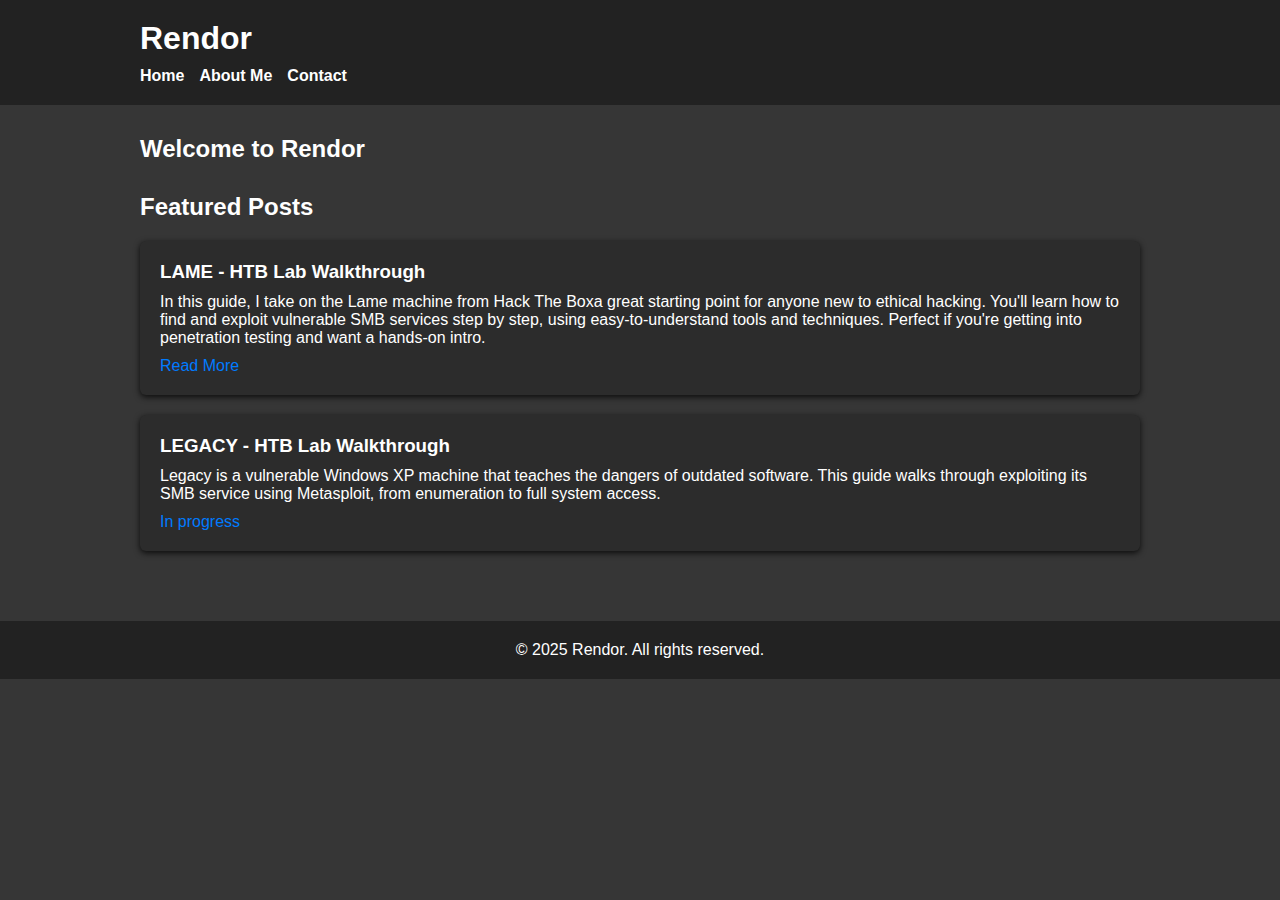
<file: index.html>
<!DOCTYPE html>
<html lang="en">
<head>
  <meta charset="UTF-8">
  <meta name="viewport" content="width=device-width, initial-scale=1">
  <title>Rendor</title>
  <link rel="stylesheet" href="/css/styles.css">
</head>
<body>
  <header>
    <div class="container">
      <h1 class="logo">Rendor</h1>
      <nav>
        <ul>
          <li><a href="index.html">Home</a></li>
          <li><a href="html/about.html">About Me</a></li>
          <li><a href="html/contact.html">Contact</a></li>
        </ul>
      </nav>
    </div>
  </header>
  <main class="container">
    <section class="intro">
      <h2>Welcome to Rendor</h2>
      <p><!-- Test Description --> </p>
    </section>

    <section class="posts">
      <h2>Featured Posts</h2>

      <article class="post">
        <h3>LAME - HTB Lab Walkthrough</h3>
        <p>In this guide, I take on the Lame machine from Hack The Boxa great starting point for anyone new to ethical hacking.
        You'll learn how to find and exploit vulnerable SMB services step by step, using easy-to-understand tools and techniques.
        Perfect if you're getting into penetration testing and want a hands-on intro.</p>
        <a href="html/Lame-Walkthrough.html">Read More</a>
      </article>

      <article class="post">
        <h3>LEGACY - HTB Lab Walkthrough</h3>
        <p>Legacy is a vulnerable Windows XP machine that teaches the dangers of outdated software. 
          This guide walks through exploiting its SMB service using Metasploit, from enumeration to full system access.
</p>
        <a href="#">In progress</a>
      </article>
    </section>
  </main>
  </div>
  <footer>
    <p>&copy; 2025 Rendor. All rights reserved.</p>
  </footer>
</body>
</html>
</file>
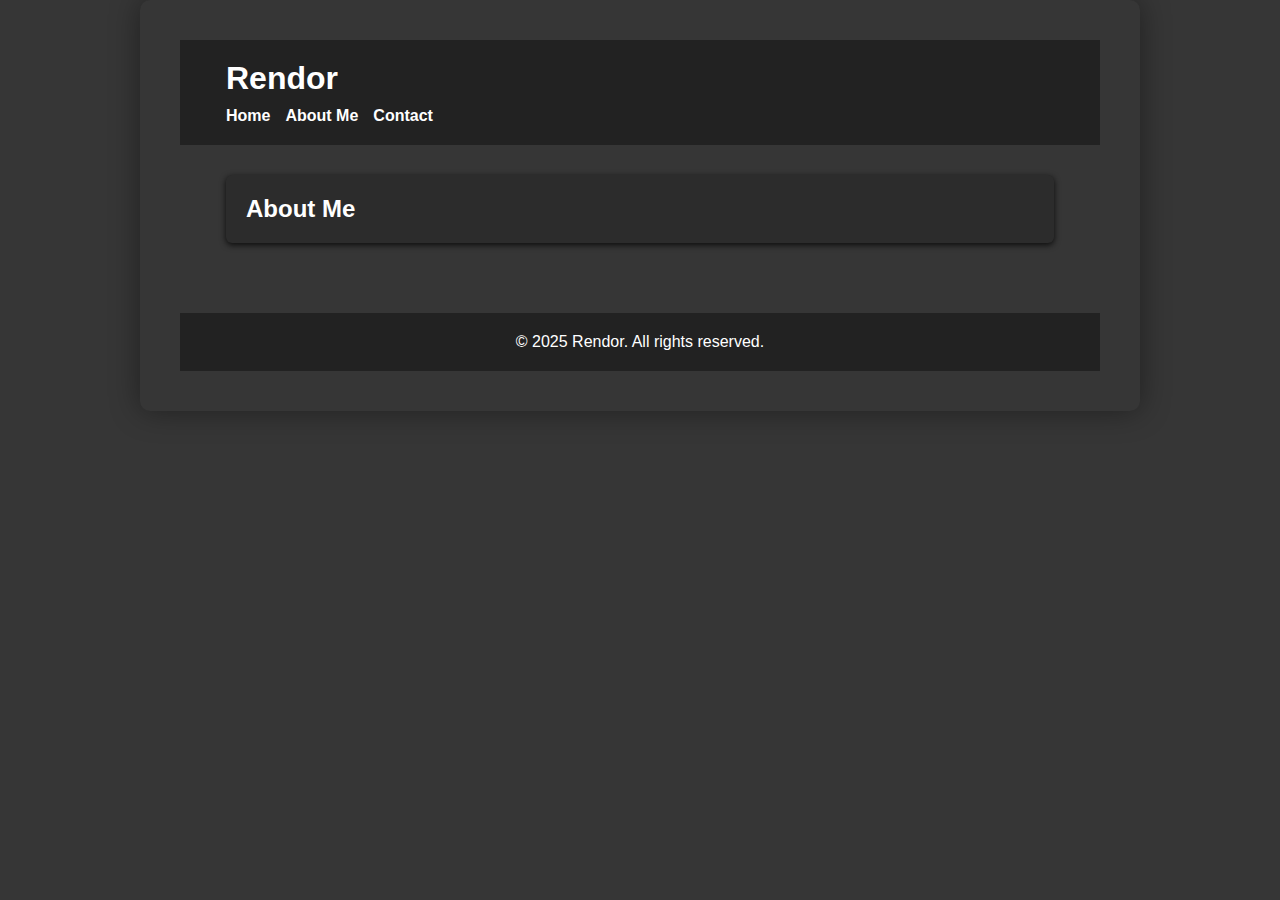
<file: about.html>
<!DOCTYPE html>
<html lang="en">
<head>
  <meta charset="UTF-8">
  <title>About Me - Rendor</title>
  <link rel="stylesheet" href="css/styles.css">
</head>
<body>
  <div class="page">
    <header>
      <div class="container">
        <h1 class="logo">Rendor</h1>
        <nav>
          <ul>
            <li><a href="index.html">Home</a></li>
            <li><a href="about.html">About Me</a></li>
            <li><a href="contact.html">Contact</a></li>
          </ul>
        </nav>
      </div>
    </header>

    <main class="container">
      <article class="post">
        <h2>About Me</h2>
<!--
        <p><br>Computer Information Systems graduate, currently working full-time as a System Administrator. 
          Over the past 4 years, I’ve built experience across multiple IT roles, including networking, server management, endpoint security, and general system operations. 
          Working in real-world production environments every day has pushed me to dive deeper into cybersecurity — not just how systems work, but how they can break, and how to defend them effectively.
        
        
        <br><br>Rendor is my passion project designed to share my journey, research, and practical insights into
        cybersecurity and computer science. While I focus a lot on Hack The Box labs, I also cover a broad range of
        topics, from vulnerabilities and exploits to system design and ethical hacking. I’m creating this resource
        because I wish something like this had been available when I was starting out — a place with clear
          explanations, hands-on examples, and a willingness to share what I’ve learned.
          Whether you're just starting or looking to refine your skills, I  hope this resource can provide the guidance and knowledge you need.
        </p>
-->
      </article>
    </main>

    <footer>
      <p>&copy; 2025 Rendor. All rights reserved.</p>
    </footer>
  </div>
</body>
</html>
</file>
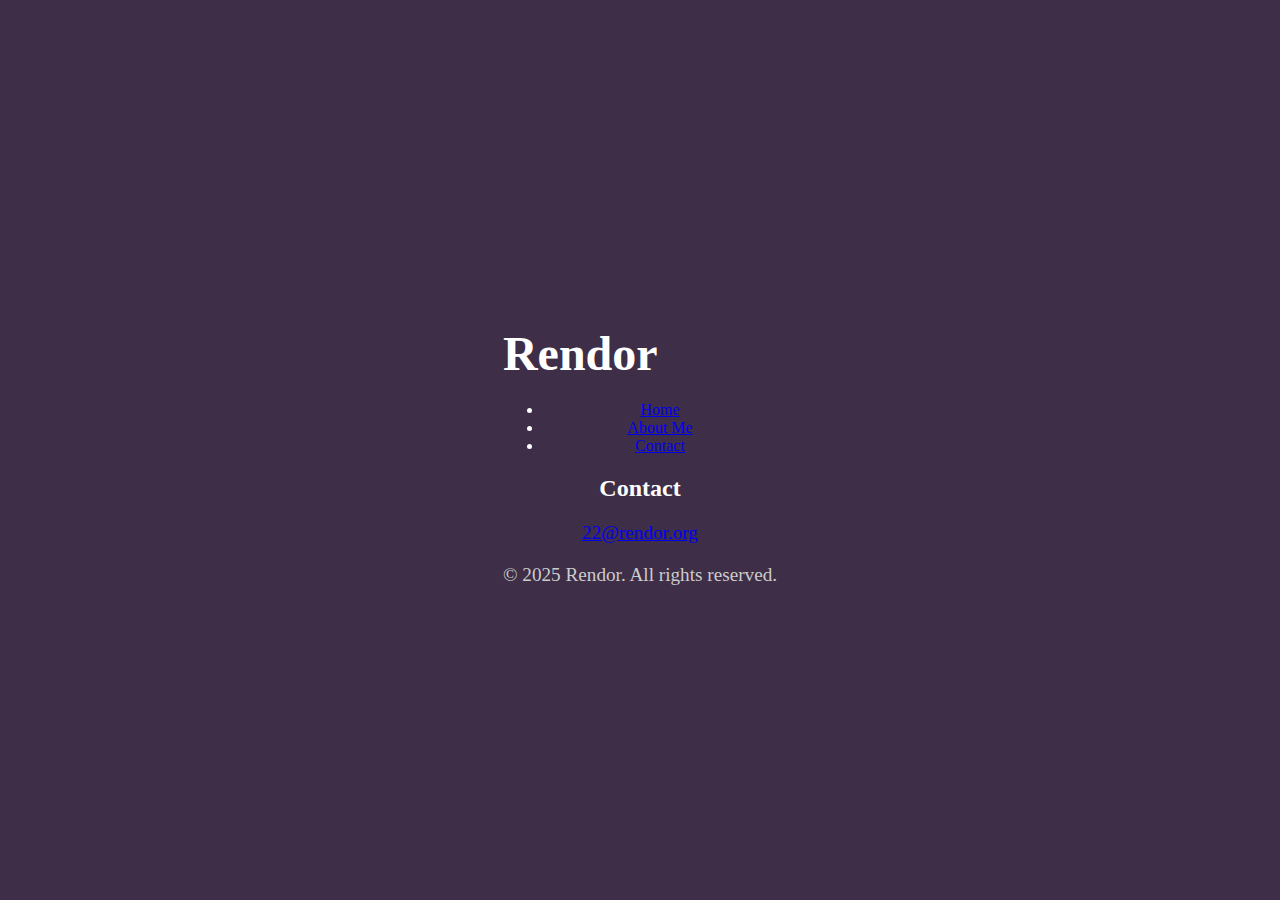
<file: contact.html>
<!DOCTYPE html>
<html lang="en">
<head>
  <meta charset="UTF-8">
  <title>Contact - Rendor</title>
  <link rel="stylesheet" href="styles.css">
</head>
<body>
  <div class="page">
    <header>
      <div class="container">
        <h1 class="logo">Rendor</h1>
        <nav>
          <ul>
            <li><a href="index.html">Home</a></li>
            <li><a href="about.html">About Me</a></li>
            <li><a href="contact.html">Contact</a></li>
          </ul>
        </nav>
      </div>
    </header>

    <main class="container">
      <article class="post">
        <h2>Contact</h2>
        <p> <a href="mailto:22@rendor.org">22@rendor.org</a></p>
      </article>
    </main>

    <footer>
      <p>&copy; 2025 Rendor. All rights reserved.</p>
    </footer>
  </div>
</body>
</html>
</file>
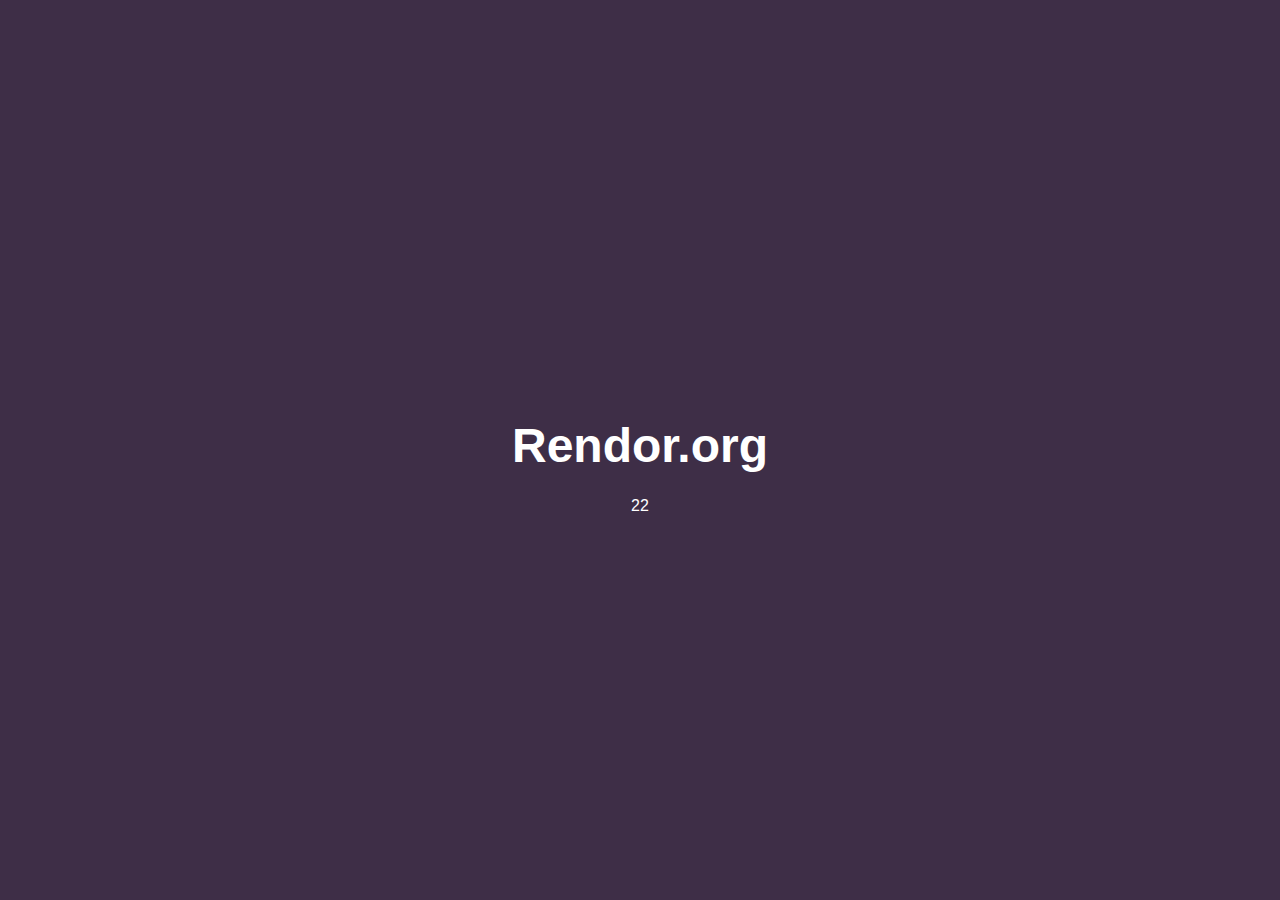
<file: rendconstruct.html>
<!DOCTYPE html>
<html lang="en">
    <head>
        <meta charset="UTF-8">
        <meta name="viewport" content="width=device-width, initial-scale=1">
        <title>Under development </title>
        <style>

            body
            {
                background-color: #3e2e47;
                color: #ffffff;
                font-family: 'Segoe UI', Tahoma, Geneva, Verdana, sans-serif;
                display: flex;
                flex-direction: column;
                justify-content: center;
                align-items: center;
                height: 100vh;
                margin: 0;
            }
            h1 
            {
                font-size: 3em;
                margin-bottom: 0.5em;
            }

            p
            {
                font-size: 1.2em;
                color: #cccccc;
            }

            .logo 
            {
                max-width: 150px;
                margin-bottom: 20px;
            }

        </style>
    </head>

    <body>
        <h1>Rendor.org</h1>
        <p1></p1>
        <p2>22</p2>

    </body>
</html>
</file>
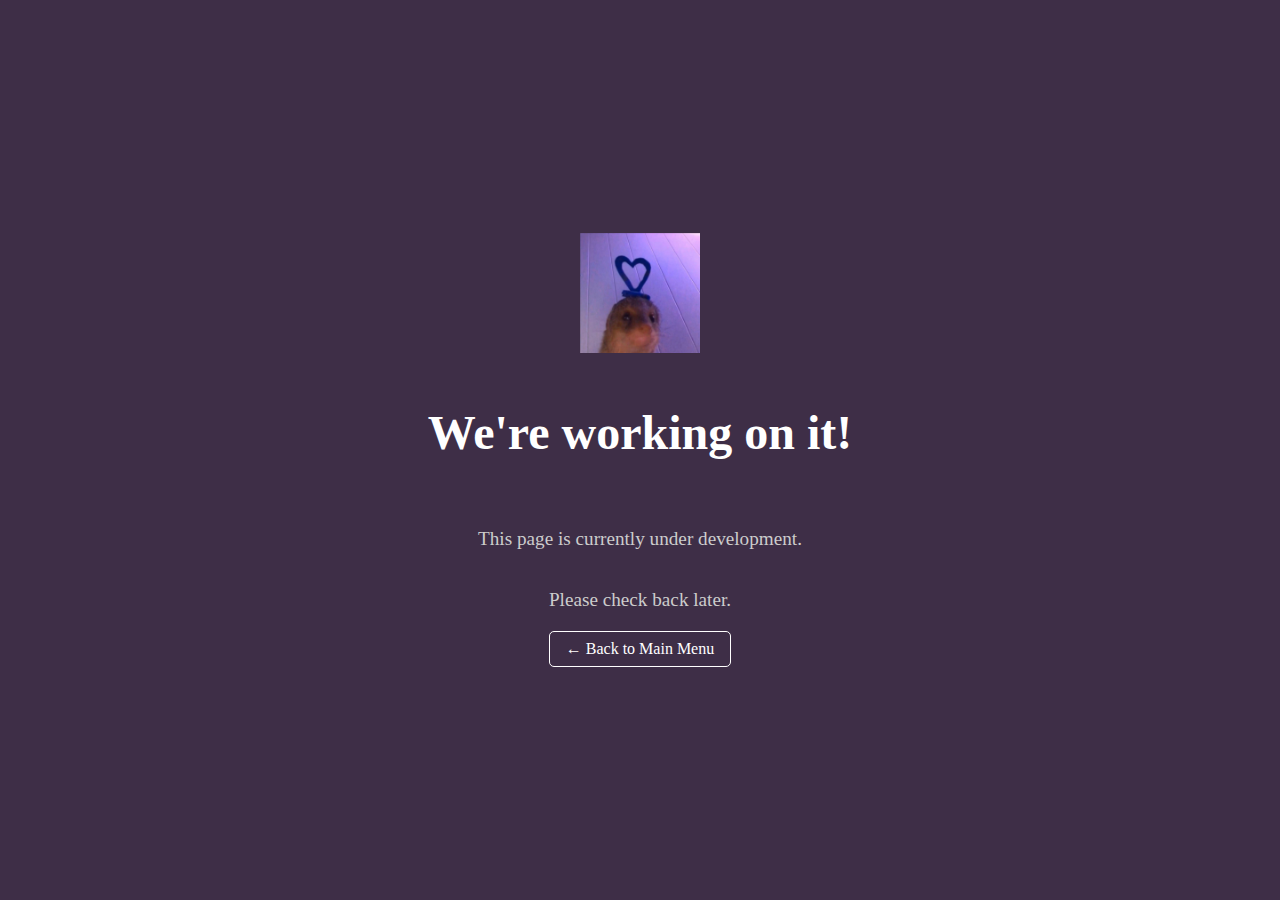
<file: unddev.html>
<!DOCTYPE html>
<html lang="en">
<head>
    <meta charset="UTF-8">
    <meta name="viewport" content="width=device-width, initial-scale=1.0">
    <title>Under Development</title>
    <link rel="stylesheet" href="styles.css">
</head>
<body>
    <div class="dev-container">
        <img src="heart-purple-ferret-Favim.com-8208339.jpg" alt="Logo" class="logo">
        <h1>We're working on it!</h1>
        <p>This page is currently under development.</p>
        <p> Please check back later.</p>
        <a href="index.html" class="back-btn">← Back to Main Menu</a>
    </div>
</body>
</html>
</file>
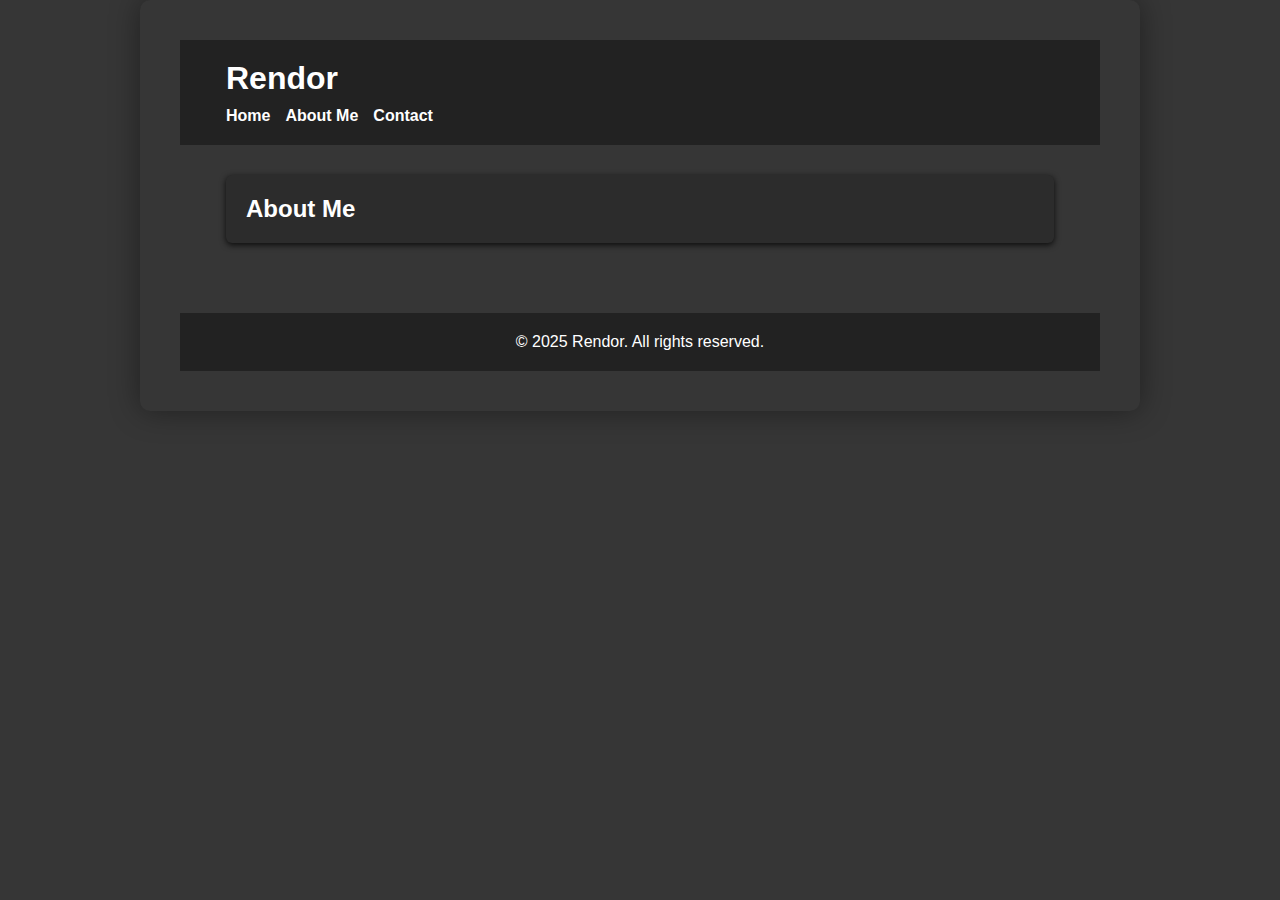
<file: html/about.html>
<!DOCTYPE html>
<html lang="en">
<head>
  <meta charset="UTF-8">
  <meta name="viewport" content="width=device-width, initial-scale=1">
  <title>About Me - Rendor</title>
  <link rel="stylesheet" href="/../css/styles.css">
</head>
<body>
  <div class="page">
    <header>
      <div class="container">
        <h1 class="logo">Rendor</h1>
        <nav>
          <ul>
            <li><a href="../index.html">Home</a></li>
            <li><a href="about.html">About Me</a></li>
            <li><a href="contact.html">Contact</a></li>
          </ul>
        </nav>
      </div>
    </header>

    <main class="container">
      <article class="post">
        <h2>About Me</h2>
<!--
        <p><br>Computer Information Systems graduate, currently working full-time as a System Administrator. 
          Over the past 4 years, I’ve built experience across multiple IT roles, including networking, server management, endpoint security, and general system operations. 
          Working in real-world production environments every day has pushed me to dive deeper into cybersecurity — not just how systems work, but how they can break, and how to defend them effectively.
        
        
        <br><br>Rendor is my passion project designed to share my journey, research, and practical insights into
        cybersecurity and computer science. While I focus a lot on Hack The Box labs, I also cover a broad range of
        topics, from vulnerabilities and exploits to system design and ethical hacking. I’m creating this resource
        because I wish something like this had been available when I was starting out — a place with clear
          explanations, hands-on examples, and a willingness to share what I’ve learned.
          Whether you're just starting or looking to refine your skills, I  hope this resource can provide the guidance and knowledge you need.
        </p>
-->
      </article>
    </main>

    <footer>
      <p>&copy; 2025 Rendor. All rights reserved.</p>
    </footer>
  </div>
</body>
</html>
</file>
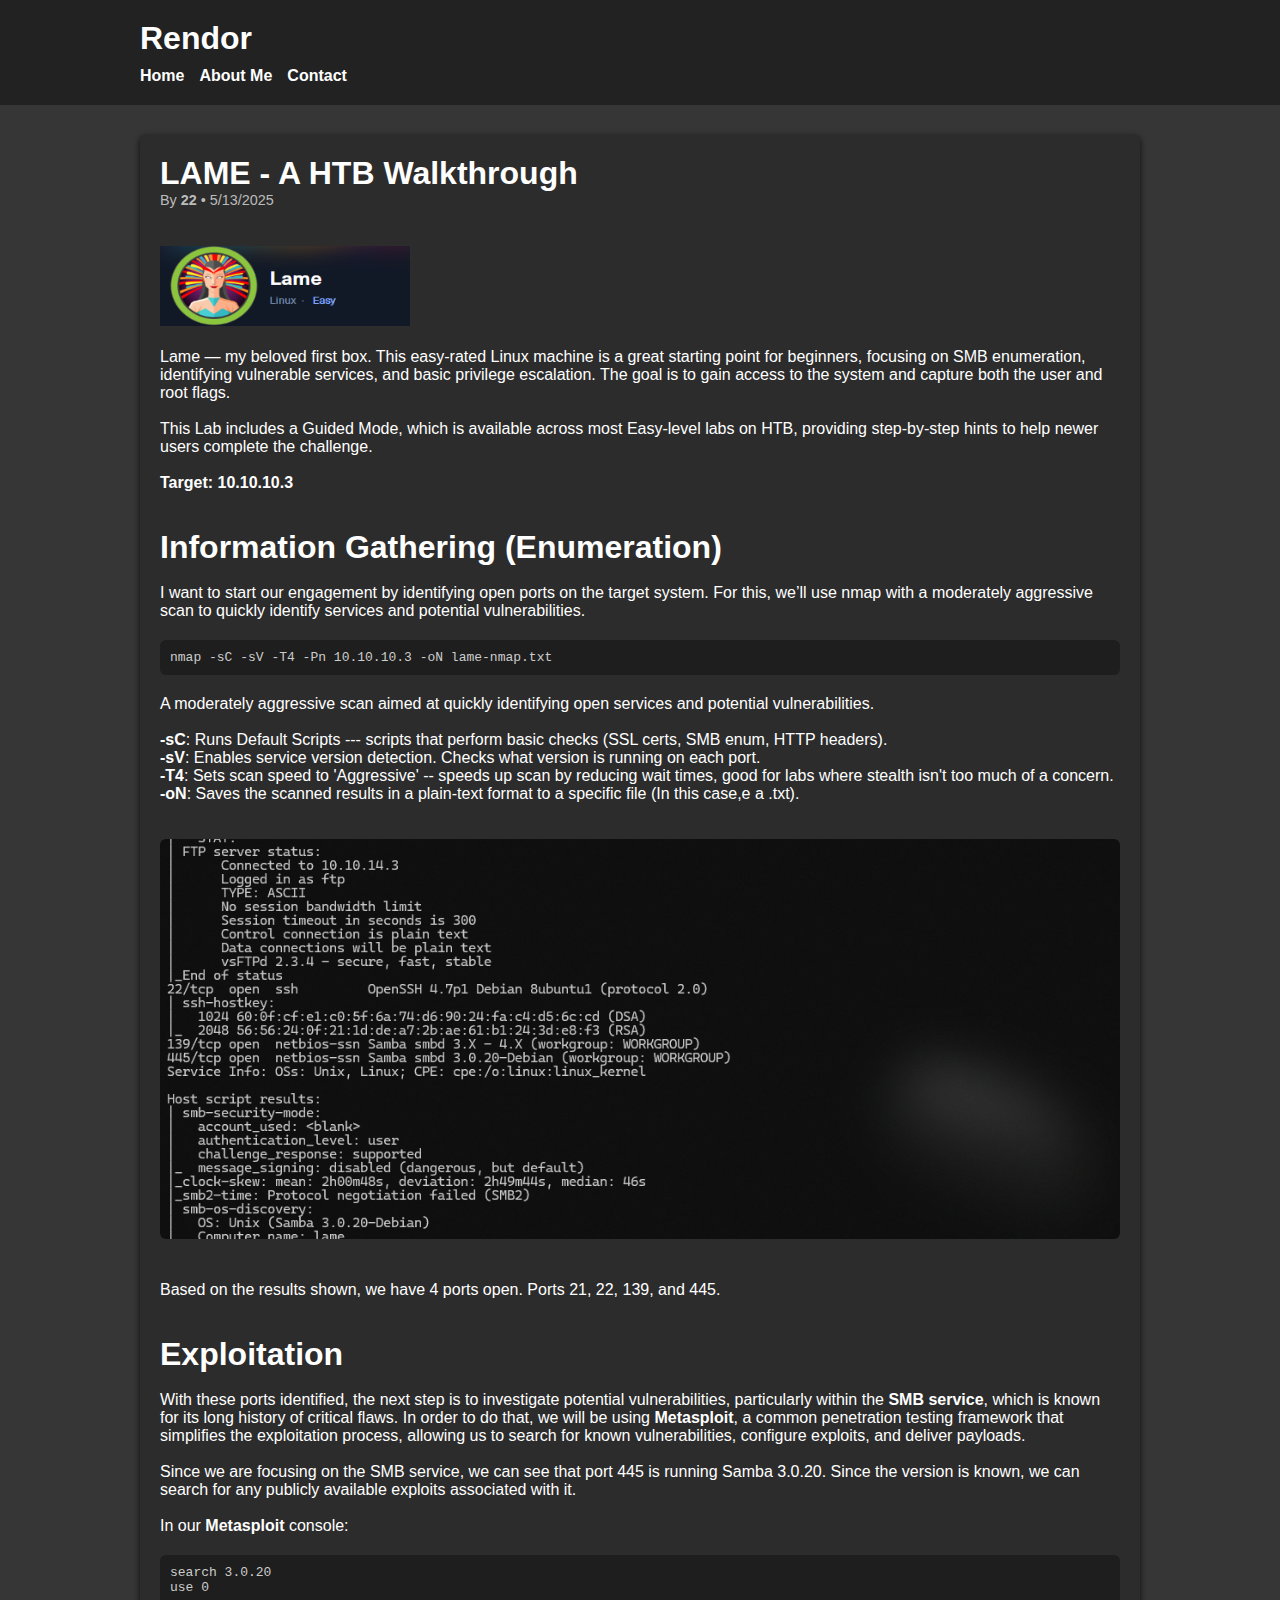
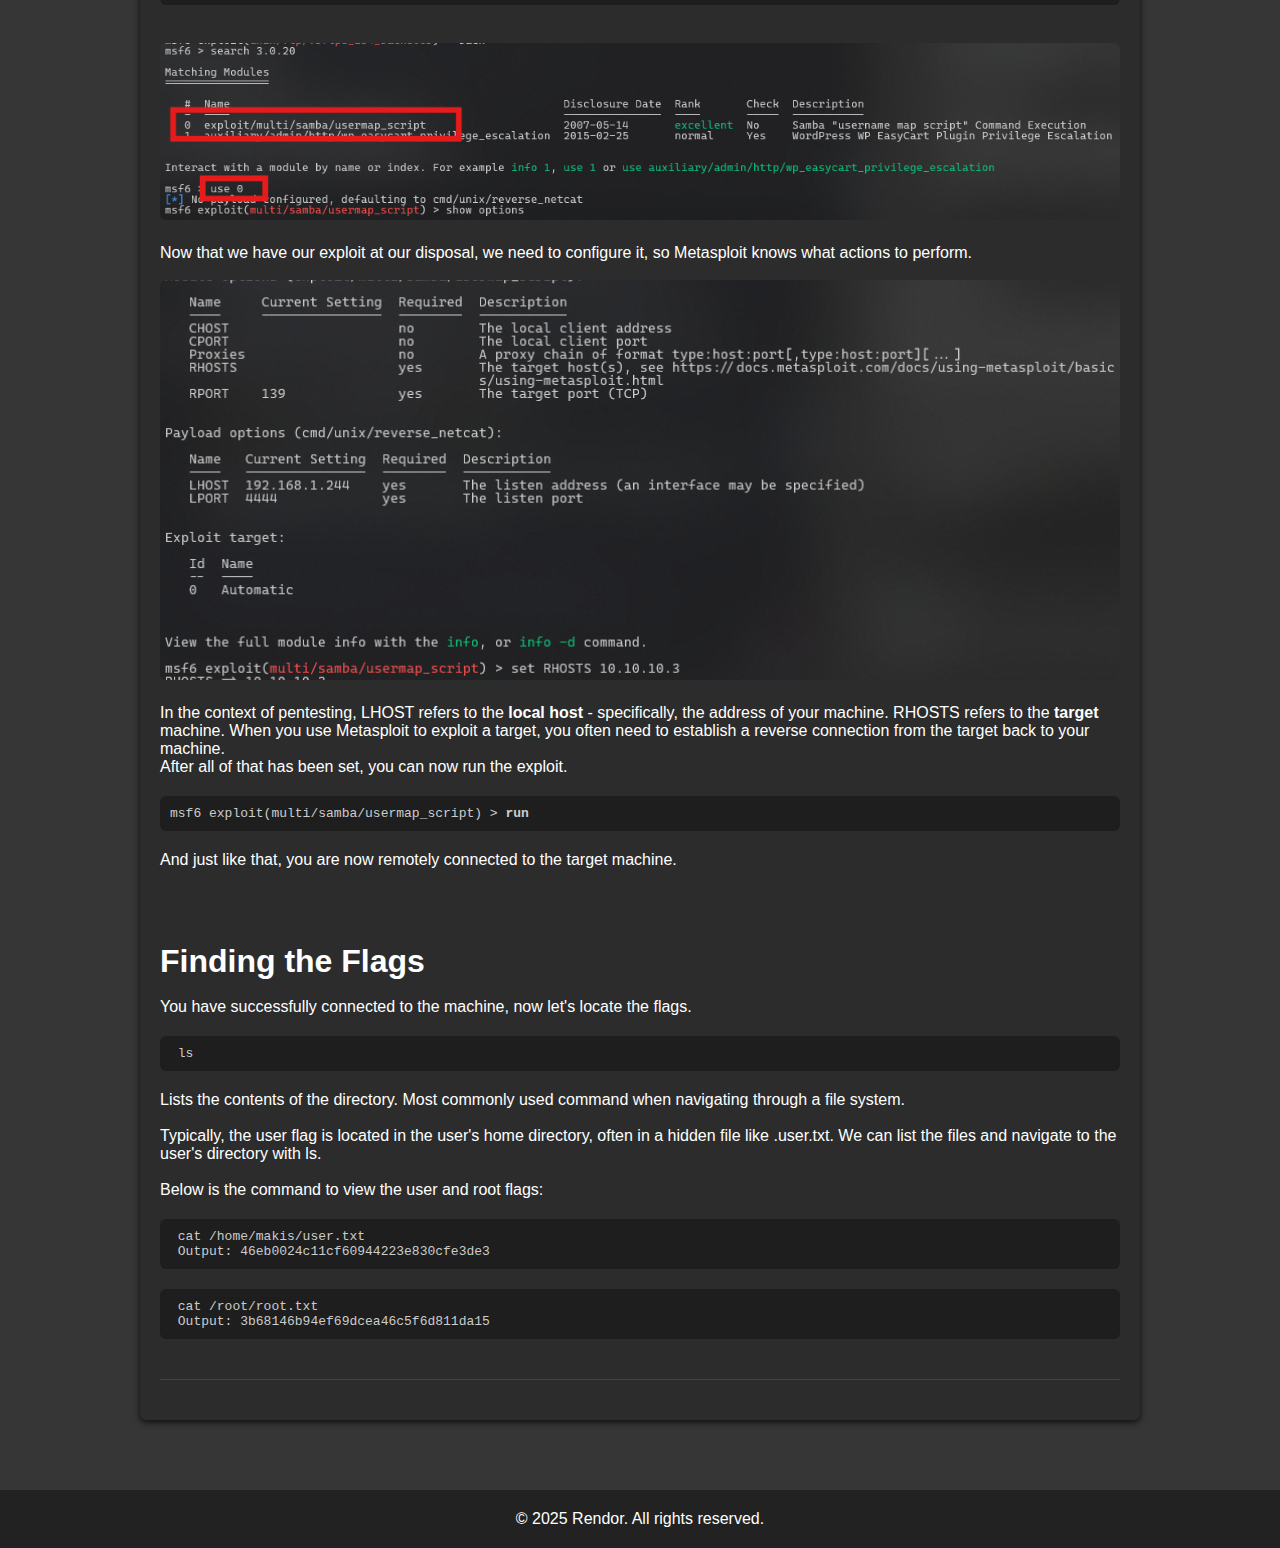
<file: html/Lame-Walkthrough.html>
<!DOCTYPE html>
<html lang="en">
<head>
  <meta charset="UTF-8" />
  <meta name="viewport" content="width=device-width, initial-scale=1" />
  <title>Rendor</title>
  <link rel="stylesheet" href="../css/styles.css" />
</head>
<body>
    <header>
      <div class="container">
        <h1 class="logo">Rendor</h1>
        <nav>
          <ul>
            <li><a href="../index.html">Home</a></li>
            <li><a href="about.html">About Me</a></li>
            <li><a href="contact.html">Contact</a></li>
          </ul>
        </nav>
    </header>

    <main class="container">
      <article class="post">
        <h1>LAME - A HTB Walkthrough</h1>
        <p class="post-meta">By <strong>22</strong> • 5/13/2025</p>

        <br><img src="../images/lame-icon.png" width="250" height="80" alt="Lame Box Logo"> <br>

        <p> <br>
          Lame — my beloved first box. This easy-rated Linux machine is a great starting point for beginners, focusing on SMB enumeration, identifying vulnerable services, and basic privilege escalation. The goal is to gain access to the system and capture both the user and root flags.
        </p>

        <p> <br>
          This Lab includes a Guided Mode, which is available across most Easy-level labs on HTB, 
          providing
          step-by-step hints to help newer users complete the challenge. <!--<br>This write-up is designed specifically towards the guided mode . -->
        </p>
        
        <h4><br>Target: 10.10.10.3</h4>

        <h1><br>Information Gathering (Enumeration)</h1>
        <p>
          <br>I want to start our engagement by identifying open ports on the target system. For this, we’ll use nmap with a moderately aggressive scan to quickly identify services and potential vulnerabilities.
        </p>

<!-- Template Code / Command Prompt -->
        <pre><code>nmap -sC -sV -T4 -Pn 10.10.10.3 -oN lame-nmap.txt</code></pre>

        <p>
          A moderately aggressive scan aimed at quickly identifying open services and potential vulnerabilities.
          
          <br><br><strong>-sC</strong>:  Runs Default Scripts --- scripts that perform basic checks (SSL certs, SMB enum, 
          HTTP headers).
          <br><strong>-sV</strong>:  Enables service version detection. Checks what version is running on each port.
          <br><strong>-T4</strong>:  Sets scan speed to 'Aggressive' -- speeds up scan by reducing wait times, good for labs where
          stealth isn't too much of a concern.
          <br><strong>-oN</strong>:  Saves the scanned results in a plain-text format to a specific file (In this case,e a .txt).
        </p>
        
        <br><br><img src="../images/Lame-Nmapscan-ss.png" alt="Post image" class="featured-image" /> <be>
        
        <p><br>Based on the results shown, we have 4 ports open. Ports 21, 22, 139, and 445.

        <h1><br>Exploitation</h1>
        
        <p><br>With these ports identified, the next step is to investigate potential vulnerabilities, particularly within the
        <strong>SMB service</strong>, which is known for its long history of critical flaws.
        In order to do that, we will be using <strong>Metasploit</strong>, a common penetration testing framework 
          that simplifies the exploitation process, allowing us to search
          for known vulnerabilities, configure exploits, and deliver payloads. </p>
        
        <p><br>Since we are focusing on the SMB service, we can see that port 445 is running Samba 3.0.20. Since the version is
          known, we can search for any publicly available exploits associated with it. </p>
        
        <p><br> In our <strong>Metasploit</strong> console:
         <pre><code>search 3.0.20<br>use 0</code></pre>
        
        <br><img src="../images/lame-exploit.png" alt="Post image" class="featured-image" /> <br>
        
        <p> Now that we have our exploit at our disposal, we need to configure it, so 
          Metasploit knows what actions to perform.
          
          <br><br><img src="../images/lame-module-options.png" alt="Post image" class="featured-image" /> <br>
          
        <p>In the context of pentesting, LHOST refers to the <strong>local host</strong> - specifically, the address of your
          machine. RHOSTS refers to the <strong>target</strong> machine. When you use Metasploit to exploit a target, you often need
          to establish a reverse connection from the target back to your machine. <br> After all of that has been set, you can 
          now run the exploit. </p>
        
        <pre><code>msf6 exploit(multi/samba/usermap_script) > <strong>run</strong></code></pre>
        
        <p>And just like that, you are now remotely connected to the target machine. </p>
        
        <h1><br><br>Finding the Flags </h1>
        <p><br>You have successfully connected to the machine, now let's locate the flags. </p>
        
        <pre><code> ls </code></pre>
        
        <p>Lists the contents of the directory. Most commonly used command when navigating through
          a file system.</p>
        
        <p><br>Typically, the user flag is located in the user's home directory, often in a hidden file like .user.txt. We can
          list
          the files and navigate to the user's directory with ls. </p>
        
        <p><br>Below is the command to view the user and root flags: </p>
        
        <pre><code> cat /home/makis/user.txt <br> Output: 46eb0024c11cf60944223e830cfe3de3 </code></pre>
        
        <pre><code> cat /root/root.txt<br> Output: 3b68146b94ef69dcea46c5f6d811da15</code></pre>
        
        
        
        
        
          
          
        
        <!--
        <p style="font-size:2em;">This text is 2x the normal size</p>
        <p style="font-size:150%;">This text is 150% the normal size</p> -->

        
        <ul>

<!-- Bullet Points 
          <li>Use `strncpy` instead of `strcpy`</li>
          <li>Enable compiler protections (e.g., stack canaries)</li>
          <li>Use safe languages or runtime bounds checking</li>
-->
        </ul>

        <section class="comments">
          <!--
          <h4>Comments</h4>
          <p><em>Comments coming soon.</em></p>
-->
        </section>
      </article>
    </main>

    <footer>
      <p>&copy; 2025 Rendor. All rights reserved.</p>
    </footer>
  </div>
</body>
</html>
</file>
<file: css/styles.css>
* {
  box-sizing: border-box;
  margin: 0;
  padding: 0;
}

body {
  font-family: 'Segoe UI', Tahoma, Geneva, Verdana, sans-serif;
  background-color: #363636;
  color: #ffffff;
}

.page {
  background-color: #363636;
  max-width: 1000px;
  margin: 0 auto;
  padding: 40px;
  border-radius: 10px;
  box-shadow: 0 0 30px rgba(0, 0, 0, 0.4);
}

.container {
  width: 90%;
  max-width: 1000px;
  margin: 0 auto;
}

/* behind rendor title */
header {
  background-color: #222;
  padding: 20px 0;
  color: white;
}

header .logo {
  font-size: 2em;
  margin-bottom: 10px;
}

nav ul {
  list-style: none;
  display: flex;
  gap: 15px;
}

nav ul li a {
  color: white;
  text-decoration: none;
  font-weight: bold;
}

main {
  padding: 30px 0;
}

.intro {
  margin-bottom: 30px;
}

.posts {
  display: grid;
  gap: 20px;
}

.post {
  background-color: #2c2c2c;
  padding: 20px;
  border-radius: 6px;
  box-shadow: 0 2px 6px rgba(0,0,0,0.8);
}

.post h3 {
  margin-bottom: 10px;
}

/*hyperlinks for post*/
.post a {
  display: inline-block;
  margin-top: 10px;
  color: #007bff;
  text-decoration: none;
}

.post a:hover {
  text-decoration: underline;
}

footer {
  text-align: center;
  padding: 20px;
  background-color: #222;
  color: white;
  margin-top: 40px;
}

/* For consistency with homepage posts */
.post-meta {
  font-size: 0.9rem;
  color: #bbb;
  margin-bottom: 20px;
}

.featured-image {
  width: 100%;
  max-height: 400px;
  object-fit: cover;
  border-radius: 6px;
  margin-bottom: 20px;
}

pre {
  background-color: #1e1e1e;
  color: #ccc;
  padding: 10px;
  border-radius: 6px;
  overflow-x: auto;
  margin: 20px 0;
}

.comments {
  margin-top: 40px;
  padding-top: 20px;
  border-top: 1px solid #444;
}
</file>
<file: styles.css>
body {
    background-color: #3e2e47;
    color: #ffffff;
    font-family: 'Times New Roman', Tahoma, Geneva, Verdana, sans-serif;
    margin: 0;
    display: flex;
    justify-content: center;
    align-items: center;
    height: 100vh;
    text-align: center;
}

.menu-container,
.dev-container {
    display: flex;
    flex-direction: column;
    align-items: center;
}

h1 {
    font-size: 3em;
    margin-bottom: 1em;
}

nav.menu a {
    display: block;
    margin: 10px 0;
    font-size: 1.2em;
    color: #ffffff;
    text-decoration: none;
    padding: 10px 20px;
    border: 1px solid #ffffff;
    border-radius: 5px;
    transition: background-color 0.3s, color 0.3s;
}

nav.menu a:hover {
    background-color: #ffffff;
    color: #3e2e47;
}

.logo {
    max-width: 120px;
    margin-bottom: 20px;
}

p {
    font-size: 1.2em;
    color: #cccccc;
    margin-bottom: 20px;
}

.back-btn {
    font-size: 1em;
    text-decoration: none;
    color: #ffffff;
    border: 1px solid #ffffff;
    padding: 8px 16px;
    border-radius: 5px;
    transition: background-color 0.3s, color 0.3s;
}

.back-btn:hover {
    background-color: #ffffff;
    color: #3e2e47;
}
</file>
